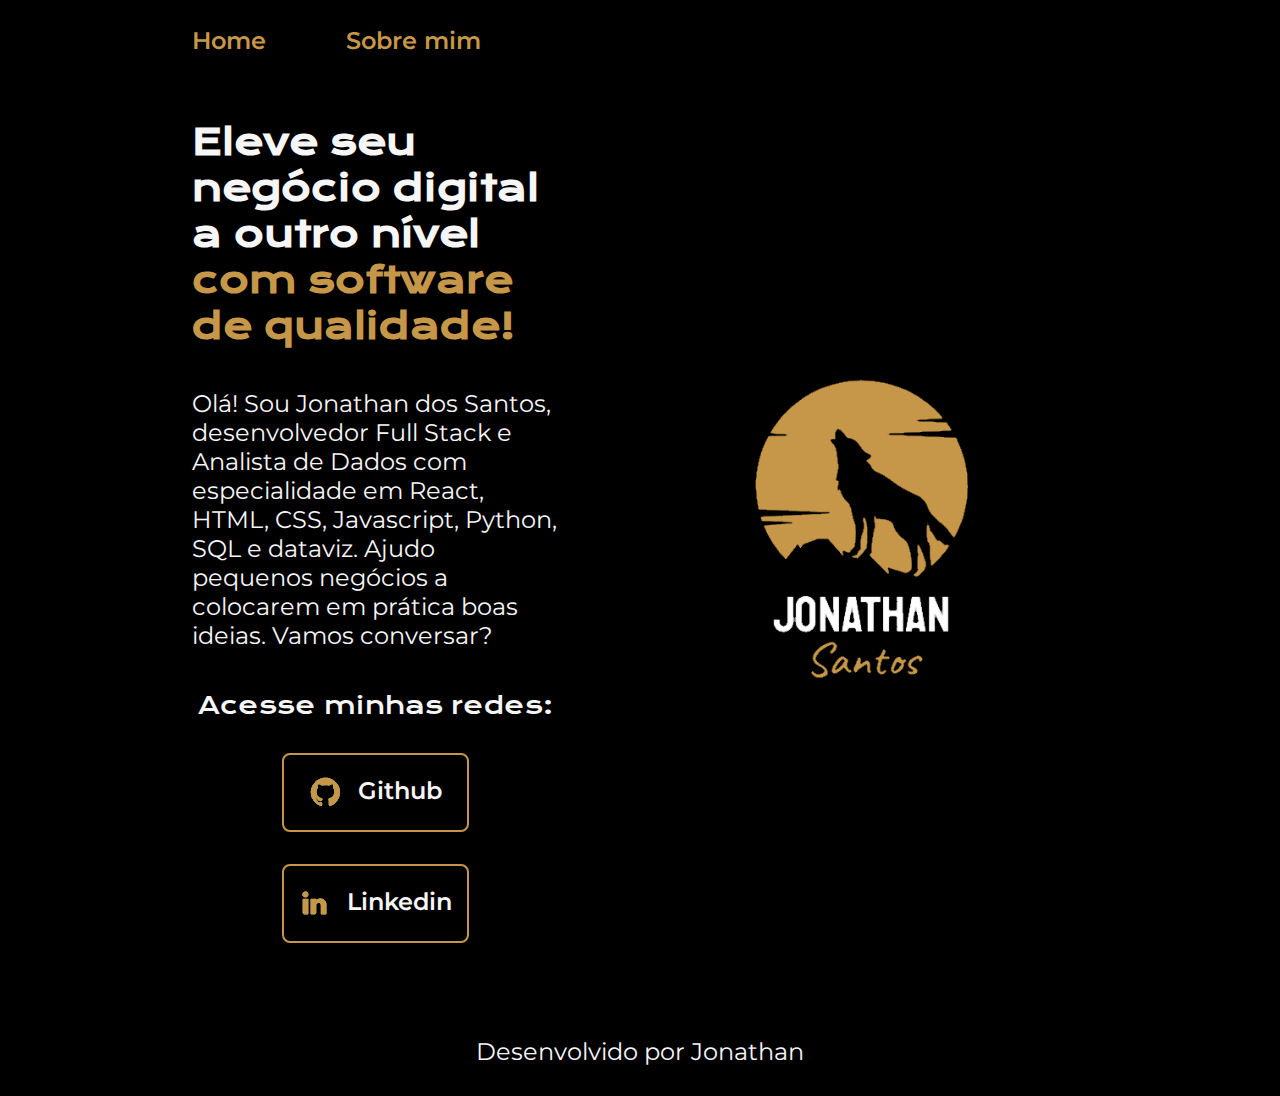
<file: index.html>
<!DOCTYPE html>
<html lang="pt-br">
  <head>
    <meta charset="UTF-8" />
    <meta http-equiv="X-UA-Compatible" content="IE=edge" />
    <meta name="viewport" content="width=device-width, initial-scale=1.0" />
    <title>page-jonathan</title>
    <link rel="stylesheet" href="./styles/style.css" />
  </head>

  <body>
    <header class="cabecalho">
      <nav class="cabecalho__menu">
        <a class="cabecalho__menu__link" href="index.html">Home</a>
        <a class="cabecalho__menu__link" href="about.html">Sobre mim</a>
      </nav>
    </header>
    <main class="apresentacao">
      <section class="apresentacao__conteudo">
        <h1 class="apresentacao__conteudo_titulo">
          Eleve seu negócio digital a outro nível
          <strong class="titulo-destaque">com software de qualidade! </strong>
        </h1>
        <p class="apresentacao__conteudo__texto">
          Olá! Sou Jonathan dos Santos, desenvolvedor Full Stack e Analista de
          Dados com especialidade em React, HTML, CSS, Javascript, Python, SQL e
          dataviz. Ajudo pequenos negócios a colocarem em prática boas ideias.
          Vamos conversar?
        </p>
        <div class="apresentacao__links">
          <h2 class="apresentacao__h2">Acesse minhas redes:</h2>
          <a class="link_links" href="https://github.com/SantosJonathan">
            <img src="assets/github.png" alt="" />
            Github</a
          >
          <a class="link_links" href="https://www.linkedin.com/feed/">
            <img src="./assets/linkedin.png" alt="" />
            Linkedin</a
          >
        </div>
      </section>
      <img
        class="apresentacao__imagem"
        src="./assets/logo3.png"
        alt="Foto do Jonathan dos Santos ao ar livre"
      />
    </main>
    <footer class="rodape">
      <p>Desenvolvido por Jonathan</p>
    </footer>
  </body>
</html>
</file>
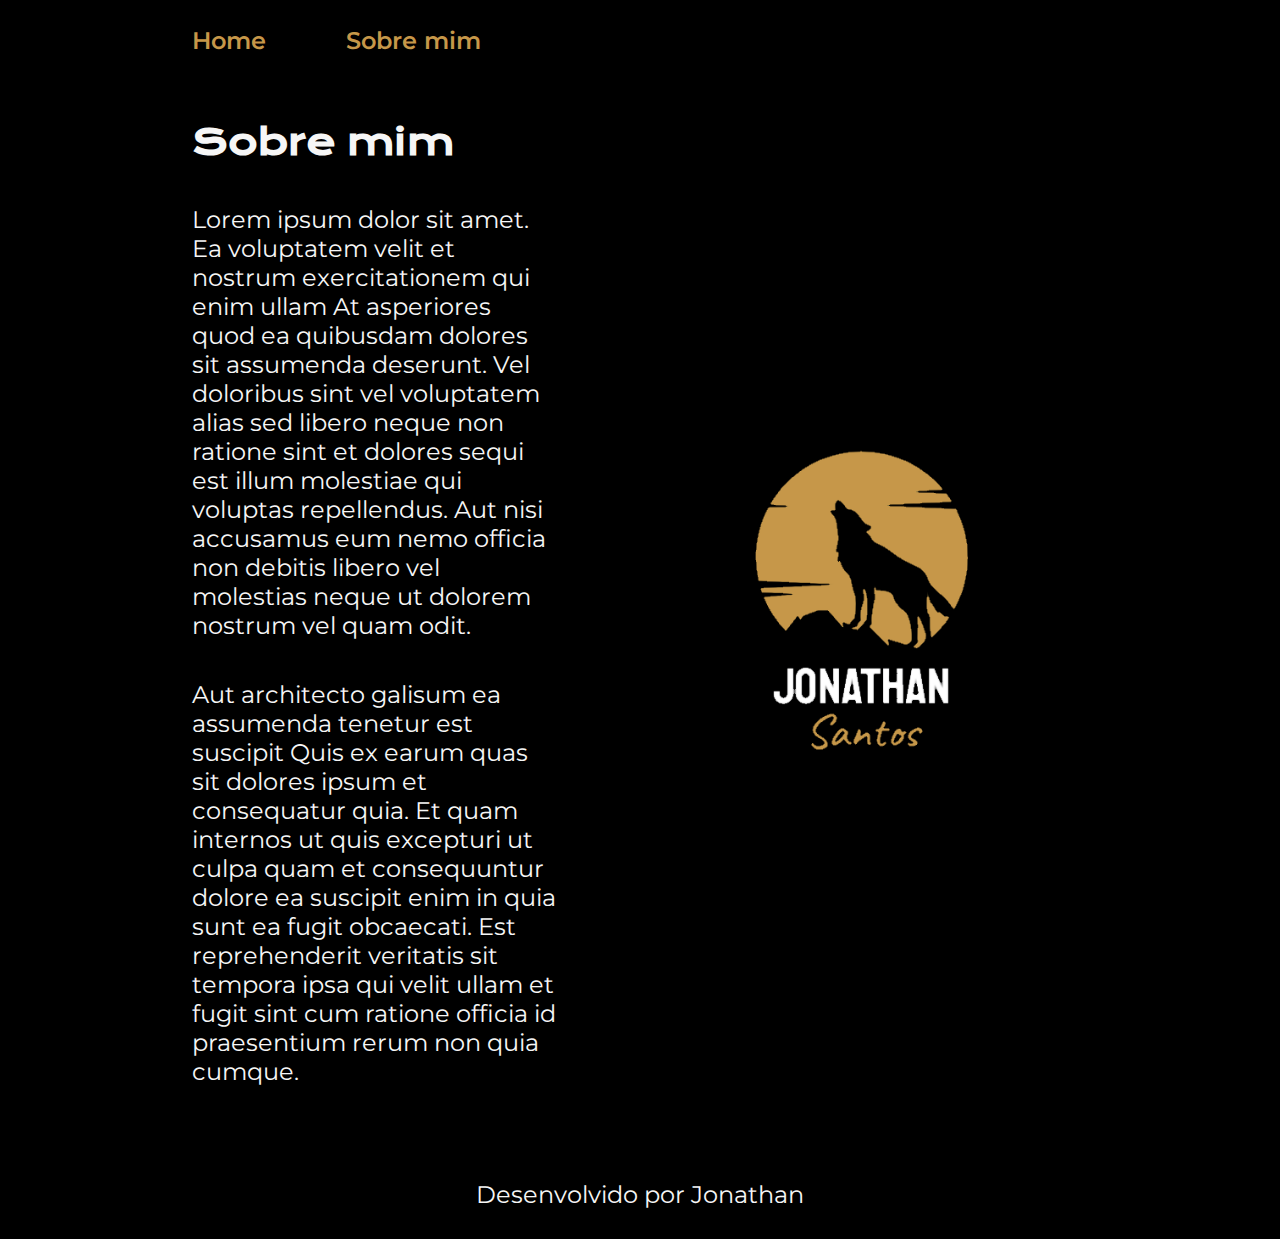
<file: about.html>
<!DOCTYPE html>
<html lang="pt-br">
  <head>
    <meta charset="UTF-8" />
    <meta http-equiv="X-UA-Compatible" content="IE=edge" />
    <meta name="viewport" content="width=device-width, initial-scale=1.0" />
    <title>Sobre mim</title>
    <link rel="stylesheet" href="./styles/style.css" />
  </head>
  <body>
    <header class="cabecalho">
      <nav class="cabecalho__menu">
        <a class="cabecalho__menu__link" href="index.html">Home</a>
        <a class="cabecalho__menu__link" href="about.html">Sobre mim</a>
      </nav>
    </header>
    <main class="apresentacao">
      <section class="apresentacao__conteudo">
        <h1 class="apresentacao__conteudo_titulo">Sobre mim</h1>
        <p class="apresentacao__conteudo__texto">
          Lorem ipsum dolor sit amet. Ea voluptatem velit et nostrum
          exercitationem qui enim ullam At asperiores quod ea quibusdam dolores
          sit assumenda deserunt. Vel doloribus sint vel voluptatem alias sed
          libero neque non ratione sint et dolores sequi est illum molestiae qui
          voluptas repellendus. Aut nisi accusamus eum nemo officia non debitis
          libero vel molestias neque ut dolorem nostrum vel quam odit.
        </p>
        <p class="apresentacao__conteudo__texto">
          Aut architecto galisum ea assumenda tenetur est suscipit Quis ex earum
          quas sit dolores ipsum et consequatur quia. Et quam internos ut quis
          excepturi ut culpa quam et consequuntur dolore ea suscipit enim in
          quia sunt ea fugit obcaecati. Est reprehenderit veritatis sit tempora
          ipsa qui velit ullam et fugit sint cum ratione officia id praesentium
          rerum non quia cumque.
        </p>
      </section>
      <img
        class="apresentacao__imagem"
        src="./assets/logo3.png"
        alt="Foto do Jonathan dos Santos ao ar livre"
      />
    </main>
    <footer class="rodape">
      <p>Desenvolvido por Jonathan</p>
    </footer>
  </body>
</html>
</file>
<file: styles/style.css>
@import url('https://fonts.googleapis.com/css2?family=Krona+One&family=Montserrat:wght@400;600&display=swap');

:root{
  --cor-primaria: #000000;
  --cor-secundaria: #F6F6F6;
  --cor-terciaria: #C69749;
  --cor-hover: #282A3A;

  --fonte-primaria: 'Krona One', sans-serif;
  --fonte-secundaria: 'Montserrat', sans-serif;



}


* {
  margin: 0;
  padding: 0;
}

body {
  
  box-sizing: border-box;
  background-color: var(--cor-primaria);
  color: var(--cor-secundaria)  
}

.cabecalho{
  padding: 2% 0% 0% 15%;

}

.cabecalho__menu{
  display: flex;
  gap: 80px;
}
.cabecalho__menu__link{
font-family: var(--fonte-secundaria);
font-size: 1.5rem;
font-weight: 600;
color: var(--cor-terciaria);
text-decoration: none;
}

.apresentacao {
  padding: 05% 15%;
  display: flex; /* or inline-flex */
  align-items: center;
  justify-content: space-between;
  gap: 82px;
}

.apresentacao__conteudo{

  width: 50%;
  display: flex;
  flex-direction: column;
  gap: 40px;
  
}
.apresentacao__conteudo_titulo{
  font-family: var(--fonte-primaria);
  font-size: 2.25rem;
  
}
.titulo-destaque {
  color:var(--cor-terciaria)
}
.apresentacao__conteudo__texto{
  
  font-family: var(--fonte-secundaria);
  font-size: 1.5rem;
}

.apresentacao__h2{
  font-family: var(--fonte-primaria);
  font-weight: 400;
  font-size: 1.5rem;
  
}

.apresentacao__links{
  display: flex;
  flex-direction: column;
  justify-content: space-between;
  align-items: center;
  gap: 32px;
}

.link_links{
  display: flex;
  justify-content: center;
  gap: 16px;
  border: 2px solid var(--cor-terciaria);
  width: 50%;
  text-align: center;
  border-radius: 8px;
  font-size: 1.5rem;
  padding: 21.5px 0;
  text-decoration: none;
  color: var(--cor-secundaria);
  font-weight: 600;
  font-family: var(--fonte-secundaria);
  
}

.link_links:hover{
  background-color: #272727;
  padding: 3%
}

.apresentacao__imagem{
  width: 50%;
}
.rodape{  
  padding: 30px;
  color: var(--cor-secundaria);
  background-color:var(--cor-primaria);
  text-align: center;
  font-family: var(--fonte-secundaria);
  font-size: 1.5rem;
  font-weight: 400;
}
.rodape:hover{
  background-color: var(--cor-hover);
 
}


.apresentacao__conteudo__texto a{
  text-decoration: none;
  color: var(--cor-terciaria)
}

@media(max-width: 1200px ){
  .cabecalho{
    padding: 10%;
  }

  .cabecalho__menu{
    justify-content: center;
  }

  .apresentacao{
    flex-direction: column-reverse;
    padding: 5%;
  }
  
  .apresentacao__conteudo{
    width: auto;
  }

}
</file>
